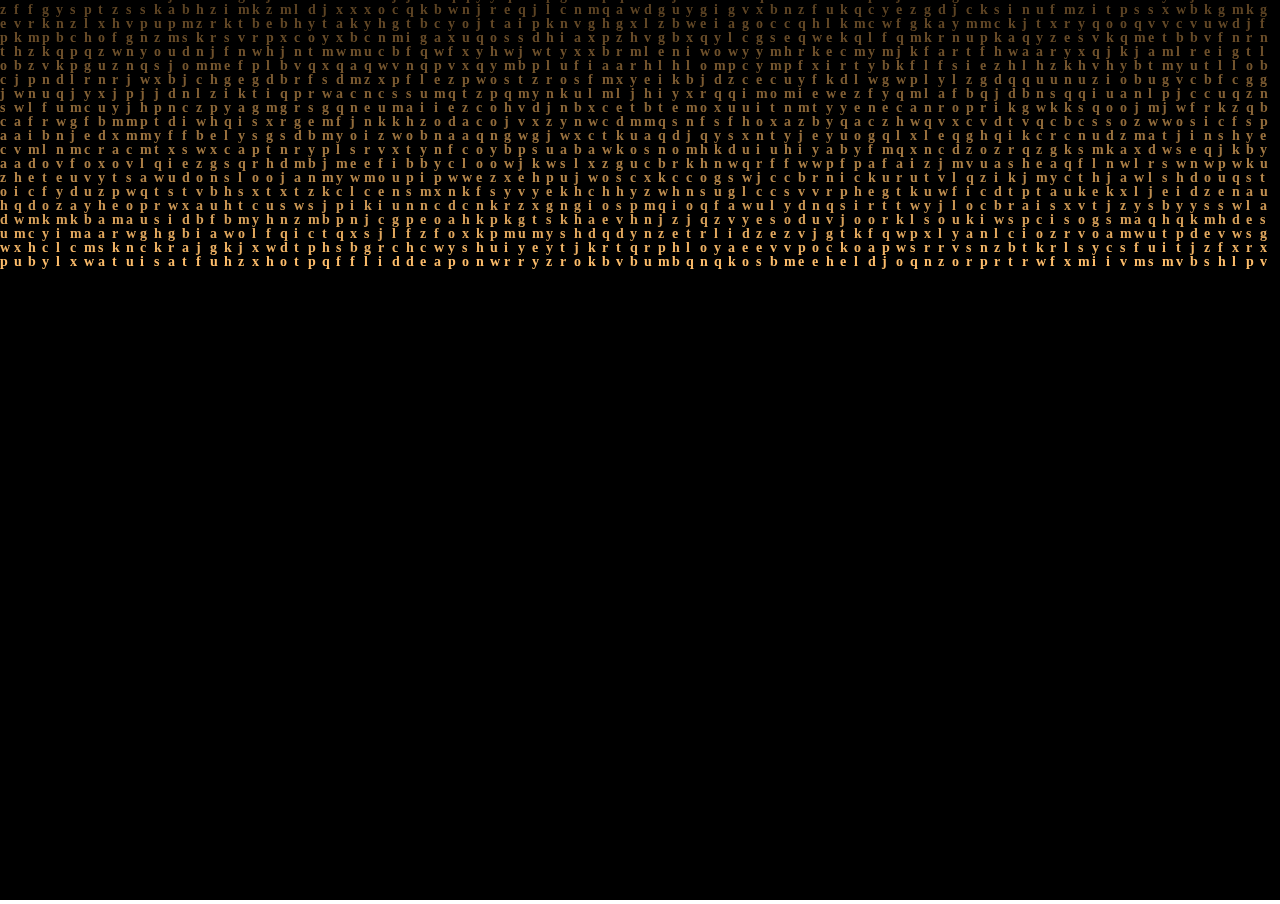
<file: colorfulRaining.html>
<!doctype html>
<html>
	<head>
		<meta charset="utf-8" />
		<title>Allay|流星雨</title>
		<meta name="keywords" content="关键词，关键字">
		<meta name="description" content="描述信息">
		<style>
			body {
				margin: 0;
				overflow: hidden;
			}
		</style>
	</head>
 
	<body>
 
		<!--
			<canvas>画布 画板 画画的本子
		-->
		<canvas width=400 height=400 style="background:#000000;" id="canvas"></canvas>
 
		<!--
			javascript
			画笔
		--> 
		<script>
					
			//获取画板
			//doccument 当前文档
			//getElement 获取一个标签
			//ById 通过Id名称的方式
			//var 声明一片空间
			//var canvas 声明一片空间的名字叫做canvas
			var canvas = document.getElementById("canvas");
			//获取画板权限 上下文
			var ctx = canvas.getContext("2d");
			//让画板的大小等于屏幕的大小
			/*
				思路：
					1.获取屏幕对象
					2.获取屏幕的尺寸
					3.屏幕的尺寸赋值给画板
			*/
			//获取屏幕对象
			var s = window.screen;
			//获取屏幕的宽度和高度
			var w = s.width;
			var h = s.height;
			//设置画板的大小
			canvas.width = w;
			canvas.height = h;
 
			//设置文字大小 
			var fontSize = 14;
			//计算一行有多少个文字 取整数 向下取整
			var clos = Math.floor(w/fontSize);
			//思考每一个字的坐标
			//创建数组把clos 个 0 （y坐标存储起来）
			var drops = [];
			var str = "qwertyuiopasdfghjklzxcvbnm";
			//往数组里面添加 clos 个 0
			for(var i = 0;i<clos;i++) {
				drops.push(0);
			}
 
			//绘制文字
			function drawString() {
				//给矩形设置填充色
				ctx.fillStyle="rgba(0,0,0,0.05)"
				//绘制一个矩形
				ctx.fillRect(0,0,w,h);
 
				//添加文字样式
				ctx.font = "600 "+fontSize+"px 微软雅黑";
				//设置文字颜色
				ctx.fillStyle = "#FCBC6AFF";
 
				for(var i = 0;i<clos;i++) {
					//x坐标
					var x = i*fontSize;
					//y坐标
					var y = drops[i]*fontSize;
					//设置绘制文字
					ctx.fillText(str[Math.floor(Math.random()*str.length)],x,y);
					if(y>h&&Math.random()>0.99){
						drops[i] = 0;
					}
					drops[i]++;
				}
					
			}
			//定义一个定时器，每隔30毫秒执行一次
			setInterval(drawString,35);
		</script>
	</body>
</html>
</file>
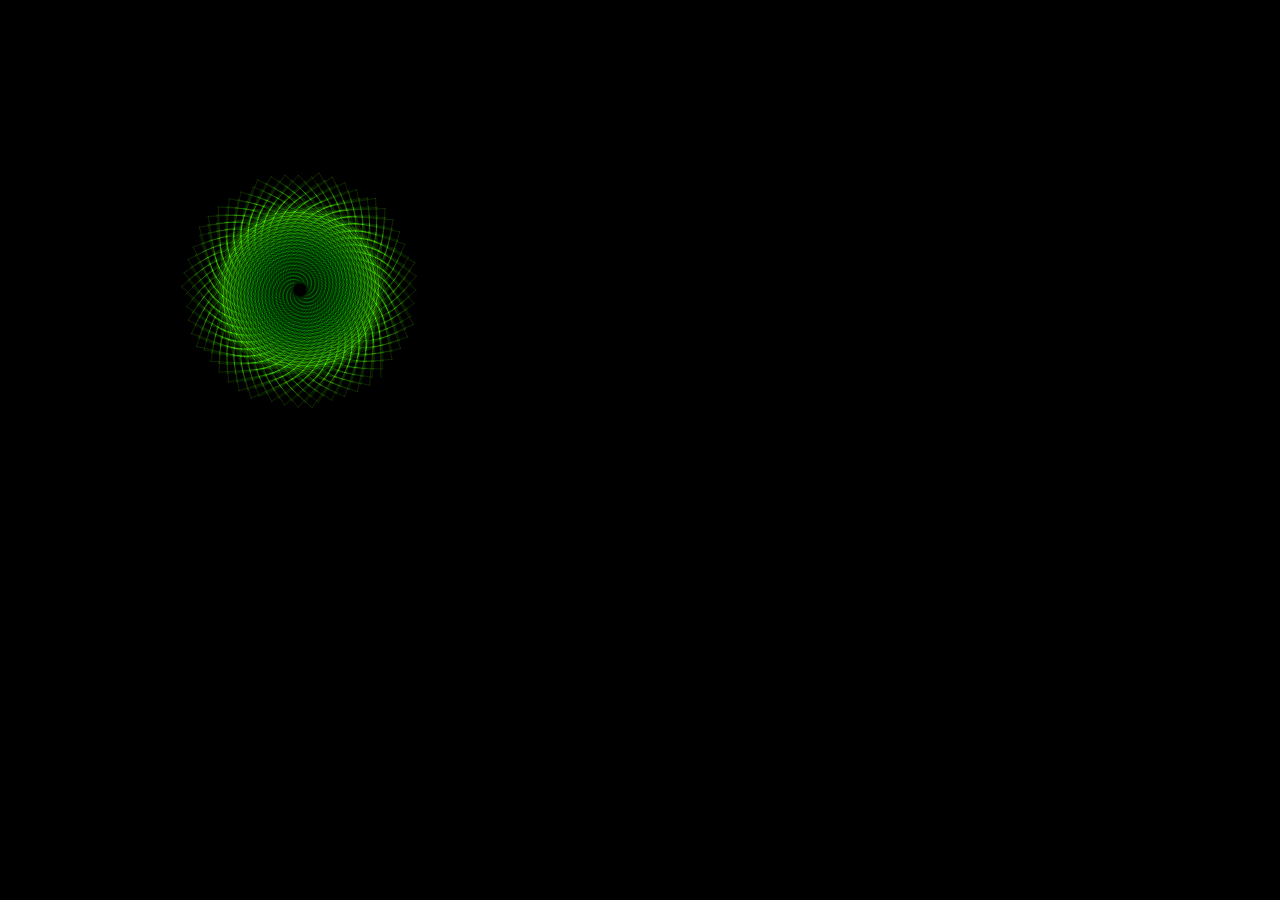
<file: StarMouse.html>
<!DOCTYPE html>
<html xmlns="http://www.w3.org/1999/xhtml" lang="en">
<head>
<title>火柴盒-STAR MOUSE</title>
<script type="text/javascript">
window.onload = function () {
C = Math.cos; // cache Math objects
S = Math.sin;
U = 0;
w = window;
j = document;
d = j.getElementById("c");
c = d.getContext("2d");
W = d.width = w.innerWidth;
H = d.height = w.innerHeight;
c.fillRect(0, 0, W, H); // resize <canvas> and draw black rect (default)
c.globalCompositeOperation = "lighter";  // switch to additive color application
c.lineWidth = 0.2;
c.lineCap = "round";
var bool = 0, 
t = 0; // theta
d.onmousemove = function (e) {
if(window.T) {
if(D==9) { D=Math.random()*100; f(1); }
clearTimeout(T);
}
X = e.pageX; // grab mouse pixel coords
Y = e.pageY;
a=0; // previous coord.x
b=0; // previous coord.y 
A = X, // original coord.x
B = Y; // original coord.y
R=(e.pageX/W * 999>>0)/999;
r=(e.pageY/H * 999>>0)/999;
U=e.pageX/H * 360 >>0;
D=9;
g = 360 * Math.PI / 180;
T = setInterval(f = function (e) { // start looping spectrum
c.save();
c.globalCompositeOperation = "source-over"; // switch to additive color application
if(e!=1) {
c.fillStyle = "rgba(0,0,0,0.02)";
c.fillRect(0, 0, W, H); // resize <canvas> and draw black rect (default)
}
c.restore();
i = 25; while(i --) {
c.beginPath();
if(D > 450 || bool) { // decrease diameter
if(!bool) { // has hit maximum
bool = 1;
}
if(D < 0.1) { // has hit minimum
bool = 0;
}
t -= g; // decrease theta
D -= 0.1; // decrease size
}
if(!bool) {
t += g; // increase theta
D += 0.1; // increase size
}
q = (R / r - 1) * t; // create hypotrochoid from current mouse position, and setup variables (see: http://en.wikipedia.org/wiki/Hypotrochoid)
x = (R - r) * C(t) + D * C(q) + (A + (X - A) * (i / 25)) + (r - R); // center on xy coords
y = (R - r) * S(t) - D * S(q) + (B + (Y - B) * (i / 25));
if (a) { // draw once two points are set
c.moveTo(a, b);
c.lineTo(x, y)
}
c.strokeStyle = "hsla(" + (U % 360) + ",100%,50%,0.75)"; // draw rainbow hypotrochoid
c.stroke();
a = x; // set previous coord.x
b = y; // set previous coord.y
}
U -= 0.5; // increment hue
A = X; // set original coord.x
B = Y; // set original coord.y
}, 16);
}
j.onkeydown = function(e) { a=b=0; R += 0.05 }
d.onmousemove({pageX:300, pageY:290})
}


</script>
</head>

<body style="margin:0px;padding:0px;width:100%;height:100%;overflow:hidden;">
<canvas id="c"></canvas>
</body>
</html>
</file>
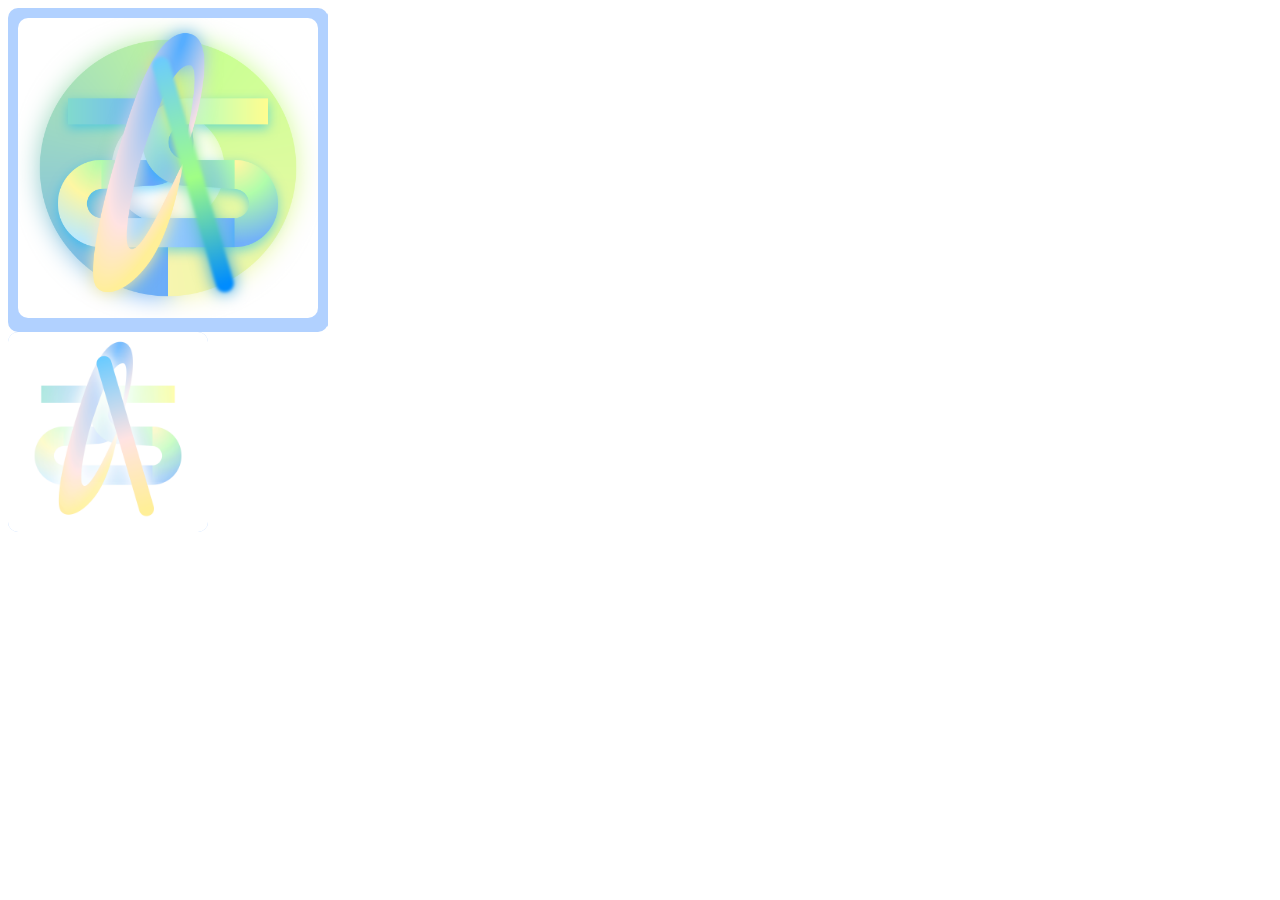
<file: test.html>
<!DOCTYPE html>
<html>
<head>
    <meta charset="UTF-8" />
    <title>title</title>
    <link rel="stylesheet" href="./test.css" />

</head>
<body>
    <div class="foldcard">
        <div class="foldleft">
            <img src="./img/2025Allay.png">
        </div>
        <div class="text">
            <h1>AllayFocalors！</h1>
            <h2>悦灵本人，英文名AllayFocalors,简称Allay。这个网站运营很久了，这次Allay打算对火柴盒进行装修！Allay打算重新设计一种卡片，一种折叠卡片，默认是折叠的，鼠标悬浮在上面就会自动展开！</h2>
        </div>
    </div>

    <div class="flipcard">
        <div class="flip-front">
            <img src="./img/Allay头像.png">
        </div>
        <div class="flip-back">
            <h1>AllayFocalors!Welcome!</h1>
        </div>
    </div>


</body>
</html>
</file>
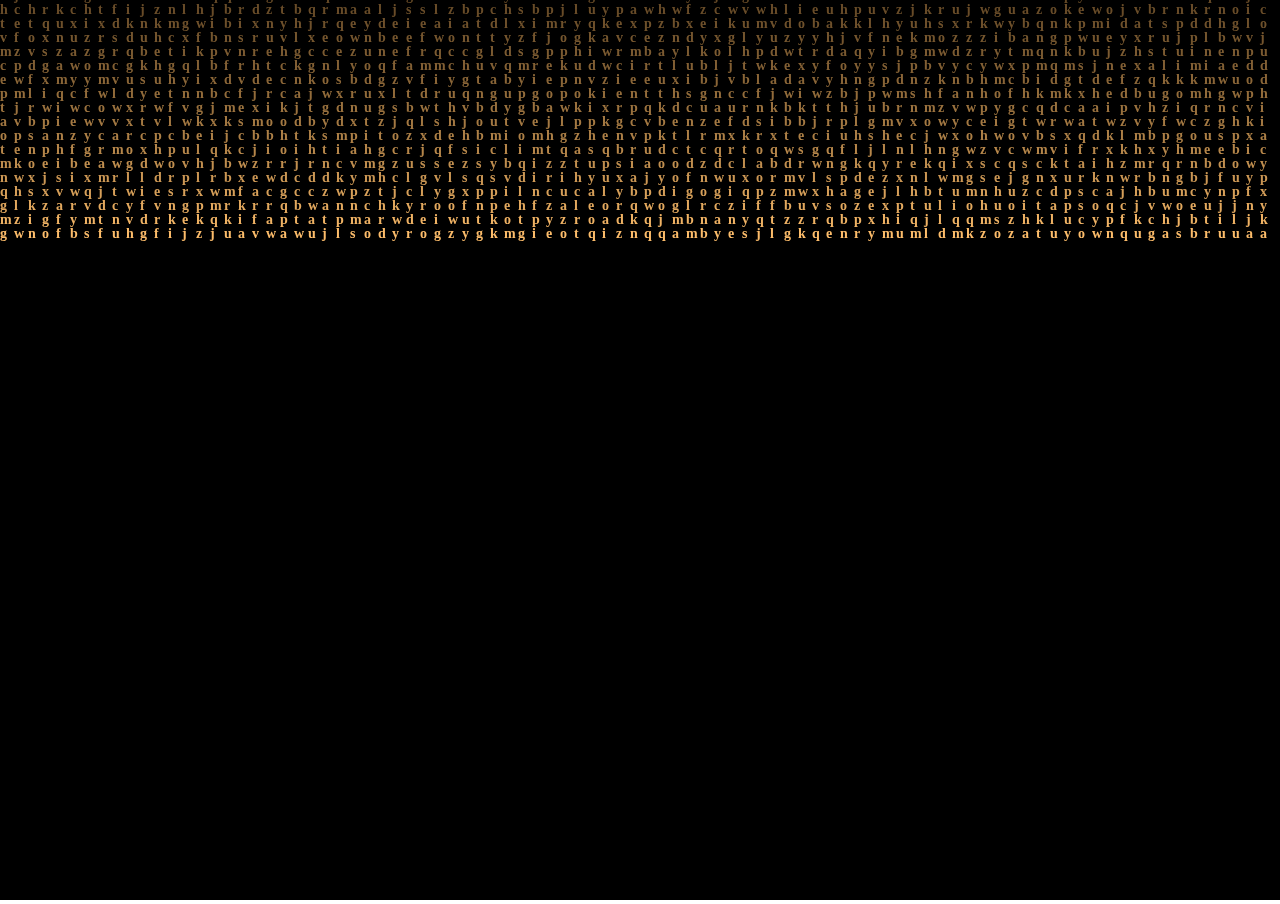
<file: 流星雨.html>
<!doctype html>
<html>
	<head>
		<meta charset="utf-8" />
		<title>流星雨</title>
		<meta name="keywords" content="关键词，关键字">
		<meta name="description" content="描述信息">
		<style>
			body {
				margin: 0;
				overflow: hidden;
			}
		</style>
	</head>
 
	<body>
 
		<!--
			<canvas>画布 画板 画画的本子
		-->
		<canvas width=400 height=400 style="background:#000000;" id="canvas"></canvas>
 
		<!--
			javascript
			画笔
		--> 
		<script>
					
			//获取画板
			//doccument 当前文档
			//getElement 获取一个标签
			//ById 通过Id名称的方式
			//var 声明一片空间
			//var canvas 声明一片空间的名字叫做canvas
			var canvas = document.getElementById("canvas");
			//获取画板权限 上下文
			var ctx = canvas.getContext("2d");
			//让画板的大小等于屏幕的大小
			/*
				思路：
					1.获取屏幕对象
					2.获取屏幕的尺寸
					3.屏幕的尺寸赋值给画板
			*/
			//获取屏幕对象
			var s = window.screen;
			//获取屏幕的宽度和高度
			var w = s.width;
			var h = s.height;
			//设置画板的大小
			canvas.width = w;
			canvas.height = h;
 
			//设置文字大小 
			var fontSize = 14;
			//计算一行有多少个文字 取整数 向下取整
			var clos = Math.floor(w/fontSize);
			//思考每一个字的坐标
			//创建数组把clos 个 0 （y坐标存储起来）
			var drops = [];
			var str = "qwertyuiopasdfghjklzxcvbnm";
			//往数组里面添加 clos 个 0
			for(var i = 0;i<clos;i++) {
				drops.push(0);
			}
 
			//绘制文字
			function drawString() {
				//给矩形设置填充色
				ctx.fillStyle="rgba(0,0,0,0.05)"
				//绘制一个矩形
				ctx.fillRect(0,0,w,h);
 
				//添加文字样式
				ctx.font = "600 "+fontSize+"px 微软雅黑";
				//设置文字颜色
				ctx.fillStyle = "#FCBC6AFF";
 
				for(var i = 0;i<clos;i++) {
					//x坐标
					var x = i*fontSize;
					//y坐标
					var y = drops[i]*fontSize;
					//设置绘制文字
					ctx.fillText(str[Math.floor(Math.random()*str.length)],x,y);
					if(y>h&&Math.random()>0.99){
						drops[i] = 0;
					}
					drops[i]++;
				}
					
			}
			//定义一个定时器，每隔30毫秒执行一次
			setInterval(drawString,35);
		</script>
	</body>
</html>
</file>
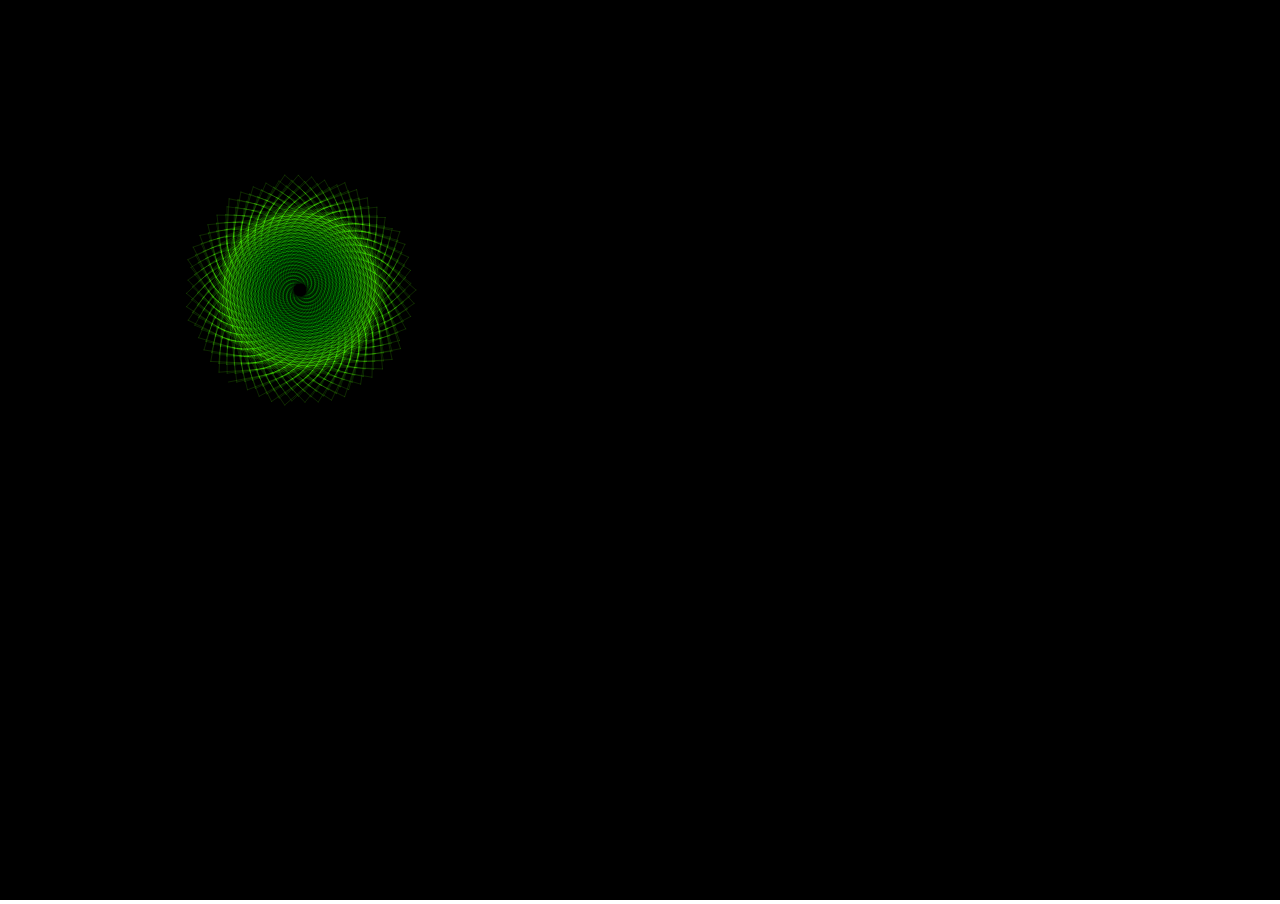
<file: 酷毙.html>
<!DOCTYPE html>
<html xmlns="http://www.w3.org/1999/xhtml" lang="en">
<head>
<title>star</title>
<script type="text/javascript">
window.onload = function () {
C = Math.cos; // cache Math objects
S = Math.sin;
U = 0;
w = window;
j = document;
d = j.getElementById("c");
c = d.getContext("2d");
W = d.width = w.innerWidth;
H = d.height = w.innerHeight;
c.fillRect(0, 0, W, H); // resize <canvas> and draw black rect (default)
c.globalCompositeOperation = "lighter";  // switch to additive color application
c.lineWidth = 0.2;
c.lineCap = "round";
var bool = 0, 
t = 0; // theta
d.onmousemove = function (e) {
if(window.T) {
if(D==9) { D=Math.random()*100; f(1); }
clearTimeout(T);
}
X = e.pageX; // grab mouse pixel coords
Y = e.pageY;
a=0; // previous coord.x
b=0; // previous coord.y 
A = X, // original coord.x
B = Y; // original coord.y
R=(e.pageX/W * 999>>0)/999;
r=(e.pageY/H * 999>>0)/999;
U=e.pageX/H * 360 >>0;
D=9;
g = 360 * Math.PI / 180;
T = setInterval(f = function (e) { // start looping spectrum
c.save();
c.globalCompositeOperation = "source-over"; // switch to additive color application
if(e!=1) {
c.fillStyle = "rgba(0,0,0,0.02)";
c.fillRect(0, 0, W, H); // resize <canvas> and draw black rect (default)
}
c.restore();
i = 25; while(i --) {
c.beginPath();
if(D > 450 || bool) { // decrease diameter
if(!bool) { // has hit maximum
bool = 1;
}
if(D < 0.1) { // has hit minimum
bool = 0;
}
t -= g; // decrease theta
D -= 0.1; // decrease size
}
if(!bool) {
t += g; // increase theta
D += 0.1; // increase size
}
q = (R / r - 1) * t; // create hypotrochoid from current mouse position, and setup variables (see: http://en.wikipedia.org/wiki/Hypotrochoid)
x = (R - r) * C(t) + D * C(q) + (A + (X - A) * (i / 25)) + (r - R); // center on xy coords
y = (R - r) * S(t) - D * S(q) + (B + (Y - B) * (i / 25));
if (a) { // draw once two points are set
c.moveTo(a, b);
c.lineTo(x, y)
}
c.strokeStyle = "hsla(" + (U % 360) + ",100%,50%,0.75)"; // draw rainbow hypotrochoid
c.stroke();
a = x; // set previous coord.x
b = y; // set previous coord.y
}
U -= 0.5; // increment hue
A = X; // set original coord.x
B = Y; // set original coord.y
}, 16);
}
j.onkeydown = function(e) { a=b=0; R += 0.05 }
d.onmousemove({pageX:300, pageY:290})
}


</script>
</head>

<body style="margin:0px;padding:0px;width:100%;height:100%;overflow:hidden;">
<canvas id="c"></canvas>
</body>
</html>
</file>
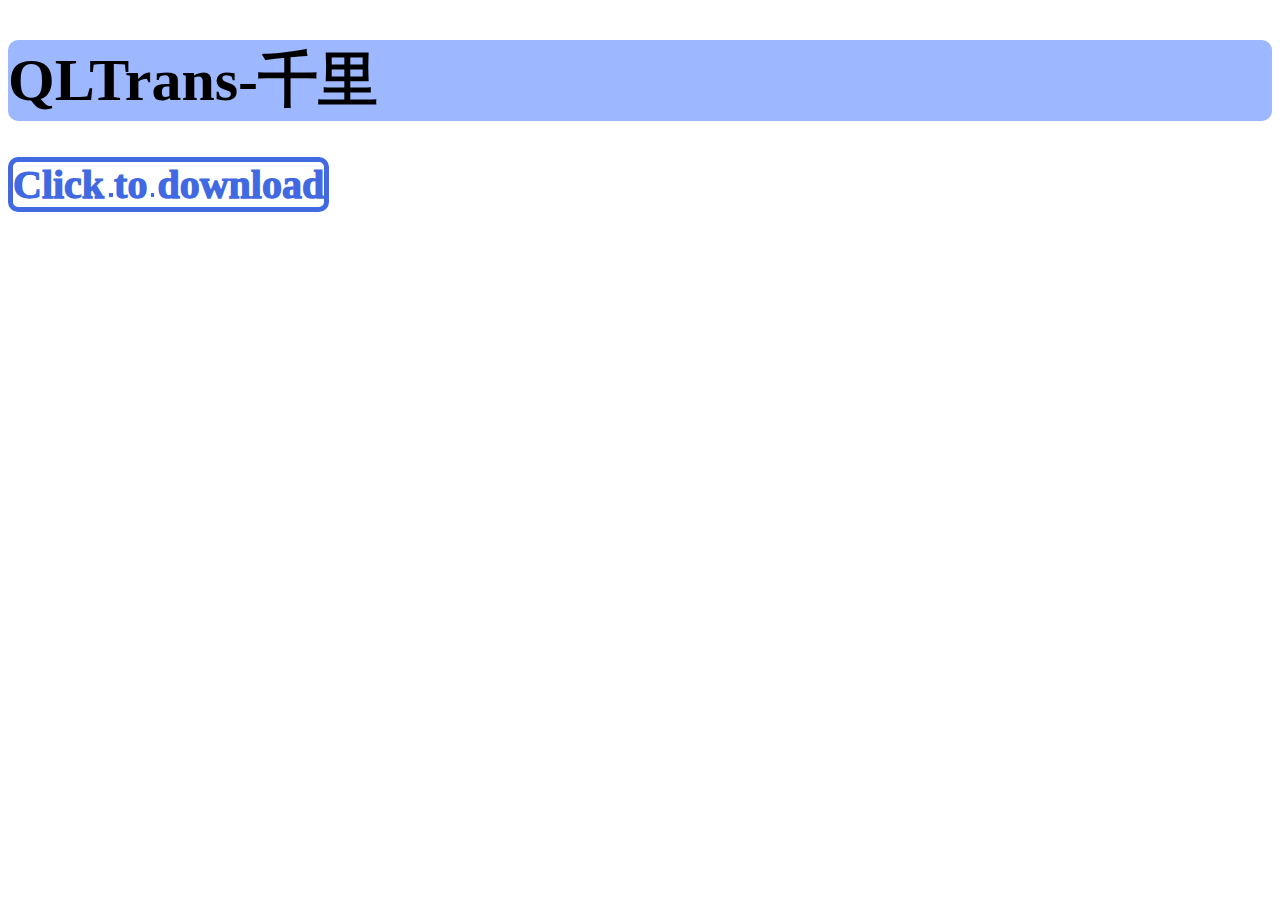
<file: QLTrans/Introduction.html>
<!DOCTYPE html>


<html>
    <head>
        <link href="./styles.css" rel="stylesheet" type="text/css" />
        <meta charset="UTF-8"></meta>
        <title>千里传话-QLTrans</title>
    </head>
    <body>
        <h1 id="Title">QLTrans-千里</h1>
        <a href="https://creation.codemao.cn/434/4F1011EBB3DF4B838557912F7C2FA76F/千里.apk">Click to download</a>
    </body>
</html>
</file>
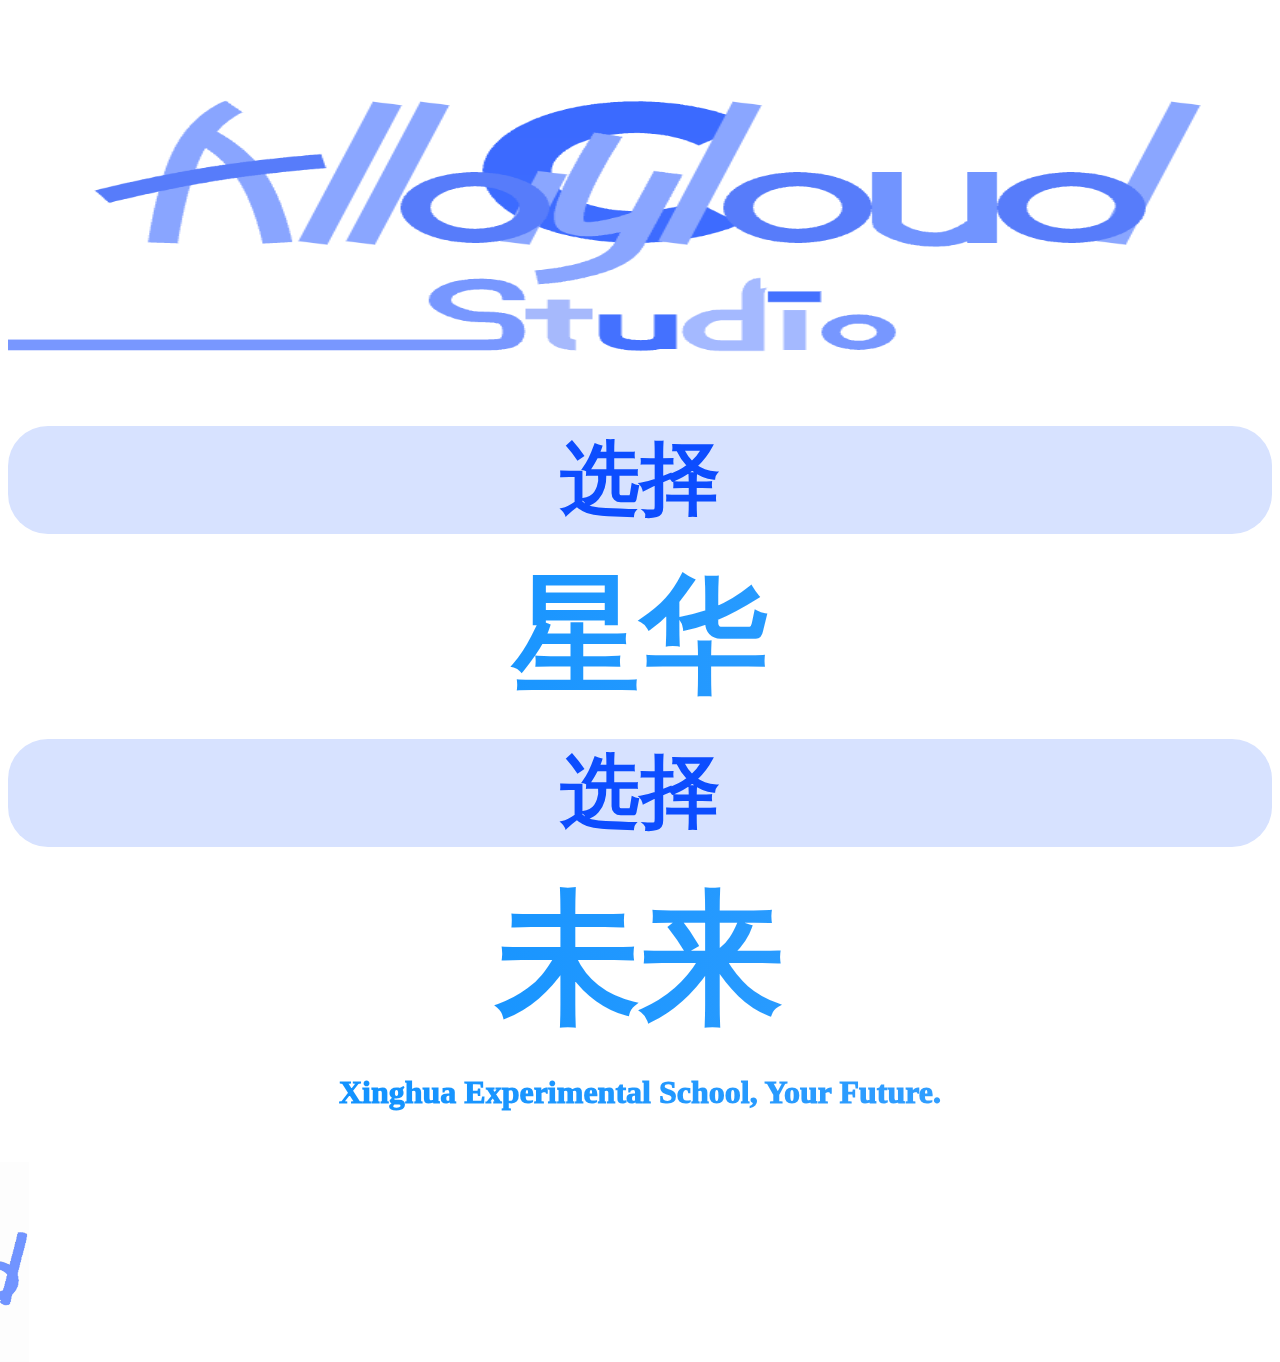
<file: XH/TheIntroductionOfXinghuaExperimentalSchool.html>
<link rel="stylesheet" href="./css/style.css">

<html>
    <head>
        <title>Allay|选择星华·选择未来</title>
    </head>
    <body>
        <div class="head_top">
            <img src="../img/图片3.png" width="100%" height="100%"></img>
            <h4 class="head_title">选择</h4><h4 class="head_title_bold">星华</h4>
            <h4 class="head_title">选择</h4><h4 class="head_title_bold2">未来</h4>
            <h4 class="head_title_bold3">Xinghua Experimental School, Your Future.</h4>
        </div>

        <div class="content">
            <img src="../img/图片2.png" class="img_show"></img>
        </div>

    </body>
</html>
</file>
<file: test.css>
* {
    --Ani_fold: 0.5s cubic-bezier(.14,.63,.19,1.27);
}

.foldcard {
    display: flex;
    flex-direction: row;
    width: 660px;
    perspective: 400px;
    transform-style: preserve-3d;
}

.foldleft {
    border-radius: 10px;
    background-color: #b1d1ff;
    transition: all var(--Ani_fold);
    transform-origin: 100% 0%;
}

.foldcard img {
    border-radius: 10px;
    display: inline-block;
    height: 300px;
    margin: 10px;
    align-self: center;
}

.text {
    margin: 0rem;
    position: relative;
    display: flex;
    flex-direction: column;
    justify-content: center;
    justify-self: center;
    align-self: center;
    height:320px;
    border-radius: 10px;
    background-color: #b1d1ff;
    transform: rotateY(100deg);
    transition: all var(--Ani_fold);
    transform-origin: 0% 50%;
}

.foldcard .text h1 {
    display: block;
    position: relative;
    margin-top: 0;
    line-height: 0%;
    font-family: 'MiSans';
    font-size: 2.5rem;
    /* transform-origin: 0% 50%;
    transform: rotateY(90deg); */
    transition: all 1s ease;
}
.foldcard .text h2 {
    display: block;
    position: relative;
    font-family: 'MiSans';
    font-weight: 400;
    line-height: 110%;
    /* transform-origin: 0% 50%;
    transform: rotateY(90deg); */
    margin-top: 0;
    transition: all 1s ease;
}
.foldcard:hover .text {
    transform: rotateY(0deg);
}
.foldcard:hover .foldleft {
    transform: rotateY(-20deg);
}

.flipcard {
    display: flex;
    perspective: 600px;
}

.flip-front {
    position: absolute;
    transform: rotateY(0deg);
    transition: all 0.5s;
    z-index: 99;
}

.flipcard:hover .flip-front {
    transform: rotateY(180deg);
    z-index: -99;
}

.flip-front img {
    width: 200px;
    border-radius: 10px;
}

.flip-back {
    transform: rotateY(180deg);
    transition: all 0.5s;
    z-index: -99;
    background-color: #b1d1ff;
    width: 200px;
    height: 200px;
    border-radius: 10px;
}

.flipcard:hover .flip-back {
    transform: rotateY(360deg);
    z-index: 99;
}

.flip-back h1 {
    width: 200px;
    word-wrap: break-word;
    overflow-wrap: anywhere;
    white-space: normal;
}
</file>
<file: QLTrans/styles.css>
#Title {
    color:rgb(0, 0, 0);
    font-size: 60px;
    justify-content: center;
    font-weight: 700;
    background: #9db8ff;
    border-radius: 10px;
}
a {
    color:royalblue;
    border: solid 5px;
    border-radius: 10px;
    text-underline-offset: -5px;
    font-size:40px;
    font-weight: 1000;
}
</file>
<file: XH/css/style.css>
body {
    display: flex;
    flex-direction: column;
}

.head_top {
    width:100%;
    height: 40%;
    border-radius: 5%;
    margin-top: 3rem;
    margin-left: auto;
    margin-right: auto;
}
.head_title {
    font-size: 5rem;
    font-weight: 1000;
    text-align: center;
    margin-top: 1rem;
    margin-bottom: 1rem;
    color: #0c4dff;
    background: rgb(215, 226, 255);
    border-radius: 40px;
}
.head_title_bold {
    font-size: 8rem;
    font-weight: 1000;
    text-align: center;
    margin-top: 1rem;
    margin-bottom: 1rem;
    color:transparent;
    background: linear-gradient(to right,
        rgb(0, 140, 255),
        rgb(218, 220, 255),
        rgb(83, 92, 255),
        rgb(118, 131, 255));
        background-clip: text;
        background-size: 1000%;
        animation: TextAnim 3s infinite;
}
.head_title_bold2 {
    font-size: 9rem;
    font-weight: 1000;
    text-align: center;
    margin-top: 1rem;
    margin-bottom: 1rem;
    color:transparent;
    background: linear-gradient(to right,
        rgb(0, 140, 255),
        rgb(218, 220, 255),
        rgb(83, 92, 255),
        rgb(118, 131, 255));
        background-clip: text;
        background-size: 1000%;
        animation: TextAnim 4s infinite;
}
.head_title_bold3 {
    font-size: 2rem;
    font-weight: 1000;
    text-align: center;
    margin-top: 1rem;
    margin-bottom: 1rem;
    color:transparent;
    background: linear-gradient(to right,
        rgb(0, 140, 255),
        rgb(218, 220, 255),
        rgb(83, 92, 255),
        rgb(118, 131, 255));
        background-clip: text;
        background-size: 1000%;
        animation: TextAnim 5s infinite;
}
@keyframes TextAnim {
    0% {
        background-position: 0% 20%;
    }
    25% {
        background-position: 50% 50%;
    }
    50% {
        background-position: 20% 75%;
    }
    75%{
        background-position: 100% 100%;
    }
    100% {
        background-position: 0% 20%;
    }
}



.img_show {
    position: relative;
    top: 47rem;
    left: -30%;
    width: 400px;
    height: 200px;
    transition: 0.5s;
}
.img_show:hover {
    width: 500px;
    height: 300px;
    left: 10%;
}
</file>
